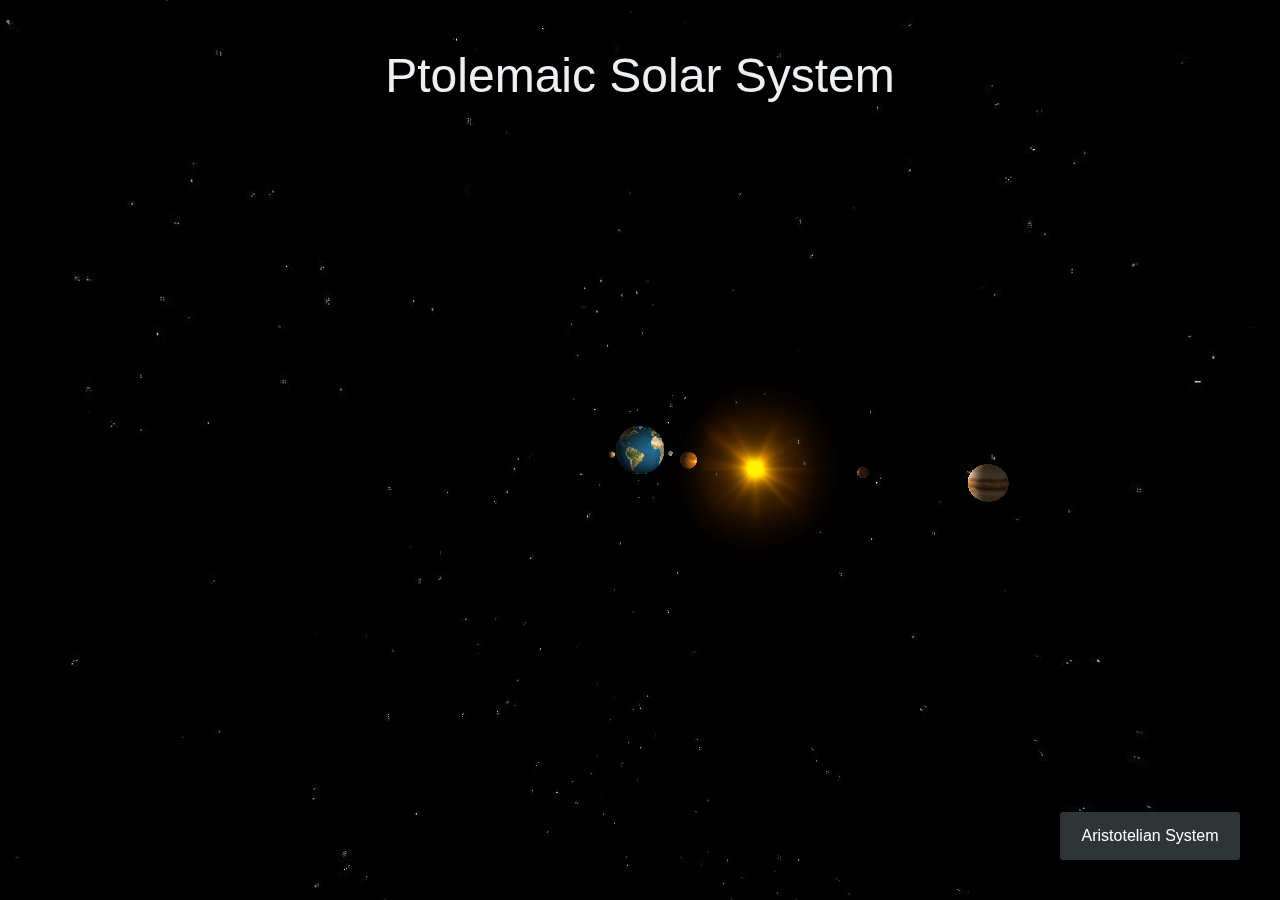
<file: PhysicsProject/Ptolemaic/index.html>
﻿<html>
	<meta http-equiv="Content-Type" content="text/html; charset=utf-8"/>
	<head>
		<meta http-equiv="Content-Type" content="text/html; charset=iso-8859-1">
		<title>Physics 02 Final Project</title>
		<style>
			canvas{width: 100%;height: 100%}
			body{ background-color: #000000; overflow: hidden; font-family: Raleway,sans-serif; }
		</style>
		<link rel="stylesheet" type="text/css" href=style.css>
	</head>
	<body style="margin: 0px !important;">
		<div style="position: absolute; left: 50%;">
			<div style="position: relative; left: -50%;">
				<font size=15; color="#ecf0f1"><p>Ptolemaic Solar System </p></font>
			</div>
		</div>
		<button onclick="window.location='http://bandohess.com/PhysicsProject/Aristotelian/index.html';" type="submit" id="submit" name="submit" value="Submit" class="form-btn semibold">Aristotelian System </button>
		<div id='container'></div>

		<script src="lib/three.js"></script>
		<script src="lib/OrbitControls.js"></script>
		<script src="js/Body.js"></script>
		<script src="js/Ptolemaic.js"></script>
	</body>
</html>
</file>
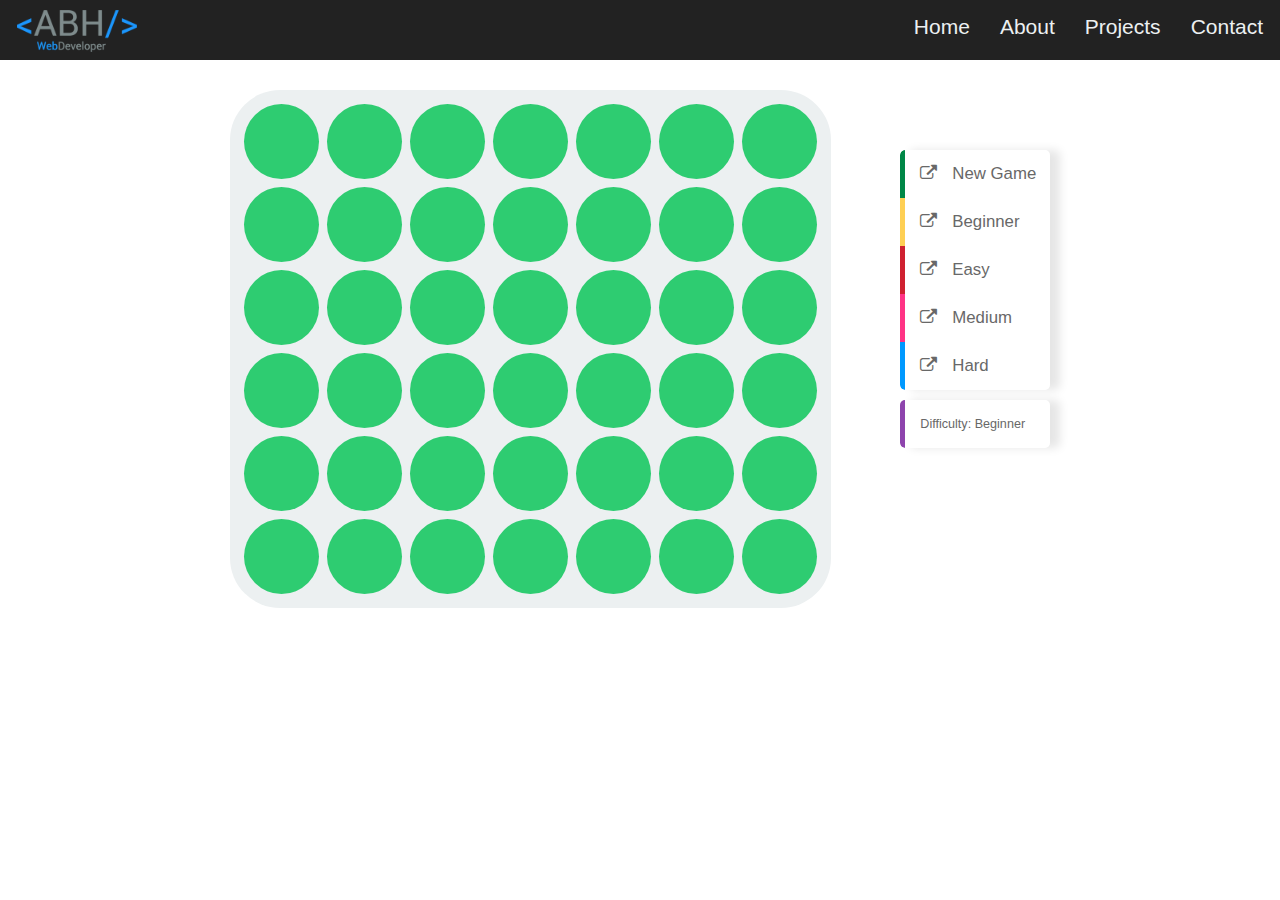
<file: connect4/connect4.html>
<!DOCTYPE html>

<html lang="en">
  <head>
    <meta charset="UTF-8">
    <meta http-equiv="X-UA-Compatible" content="IE=edge,chrome=1">
    <title>Connect4 AI</title>
    <meta name="viewport" content="width = device-width, initial-scale = 1">

    <!-- CSS -->
    <link rel="stylesheet" type="text/css" href=css/style.css>
    <link rel="stylesheet" type="text/css" href=css/navbar.css>
    <link rel="stylesheet" type="text/css" href=css/preloader.css>
    <link rel="stylesheet" type="text/css" href=css/sideMenu.css>
    <link rel="stylesheet" type="text/css" href="https://maxcdn.bootstrapcdn.com/bootstrap/3.3.7/css/bootstrap.min.css">
    <link rel="stylesheet" href="font-awesome/css/font-awesome.min.css">

    <link rel="icon" type="image/png" href="img/logo8.png">
  </head>


  <body>

    <nav class="navbar navbar-inverse navbar-fixed-top" id="opaque-navbar" role="navigation">
      <div class="container-fluid">

        <!-- Group name and toggle for nice mobile display -->
        <div class="navbar-header">

          <!-- Hamburger Menu Icon -->
          <button class="hamburger navbar-toggle" data-toggle="collapse">
            <span class="sr-only">Toggle navigation</span>
            <span class="icon-bar"></span>
            <span class="icon-bar"></span>
            <span class="icon-bar"></span>
          </button>

          <!-- Logo -->
          <a href="../index.html" id="homie"><img src="img/logo5.png" id="logo"></a>
        </div>

        <!-- Default Menu -->
        <div class="navbar-collapse collapse" aria-expanded="false">
          <ul class="nav navbar-nav navbar-right">
              <li><a class="toggle-drop" href="../index.html#Home" id="homie"><p id="asbestos" class="lessWhite" href="#Home">Home</p></a></li>
              <li><a class="toggle-drop" href="../index.html#aboutMe" id="aboutie"><p id="asbestos" href="#aboutMe">About</p></a></li>
              <li><a class="toggle-drop" href="../index.html#myPortfolio" id="porty"><p id="asbestos" href="#myPortfolio">Projects</p></a></li>
              <li><a class="toggle-drop" href="../index.html#contactMe" id="conty"><p id="asbestos" href="#contactMe">Contact</p></a></li>
          </ul>
        </div>

        <!-- Unfolding Drawer Menu -->
        <div class="hideDrawers">
          <div class="menu">
            <ul id="disappear">
              <a href="#Home" class="hamburgerItem" id="homie"><li>Home</li></a>
              <a href="#About" class="hamburgerItem" id="aboutie"><li>About</li></a>
              <a href="#Portfolio" class="hamburgerItem" id="porty"><li>Projects</li></a>
              <a href="#Contact" class="hamburgerItem" id="conty"><li>Contact</li></a>
            </ul>
          </div>
        </div>

      </div> <!-- end container-fluid -->
    </nav>

    <!-- <div id="loader-wrapper">
      <div id="loader"></div>
      <div class="loader-section section-left"></div>
      <div class="loader-section section-right"></div>
    </div> -->
    <!-- <div class="col-md-2"></div>
    <div class="col-md-8"> -->
      <div class="flex-container">
        <div class="boardBackground">
          <table>
            <tr>
                <td>
                  <div class="circle" id="0,0">
                  </div>
                </td>
                <td>
                  <div class="circle" id="1,0">
                  </div>
                </td>
                <td>
                  <div class="circle" id="2,0">
                  </div>
                </td>
                <td>
                  <div class="circle" id="3,0">
                  </div>
                </td>
                <td>
                  <div class="circle" id="4,0">
                  </div>
                </td>
                <td>
                  <div class="circle" id="5,0">
                  </div>
                </td>
                <td>
                  <div class="circle" id="6,0">
                  </div>
                </td>
            </tr>
            <tr>
                <td>
                  <div class="circle" id="0,1">
                  </div>
                </td>
                <td>
                  <div class="circle" id="1,1">
                  </div>
                </td>
                <td>
                  <div class="circle" id="2,1">
                  </div>
                </td>
                <td>
                  <div class="circle" id="3,1">
                  </div>
                </td>
                <td>
                  <div class="circle" id="4,1">
                  </div>
                </td>
                <td>
                  <div class="circle" id="5,1">
                  </div>
                </td>
                <td>
                  <div class="circle" id="6,1">
                  </div>
                </td>
            </tr>
            <tr>
                <td>
                  <div class="circle" id="0,2">
                  </div>
                </td>
                <td>
                  <div class="circle" id="1,2">
                  </div>
                </td>
                <td>
                  <div class="circle" id="2,2">
                  </div>
                </td>
                <td>
                  <div class="circle" id="3,2">
                  </div>
                </td>
                <td>
                  <div class="circle" id="4,2">
                  </div>
                </td>
                <td>
                  <div class="circle" id="5,2">
                  </div>
                </td>
                <td>
                  <div class="circle" id="6,2">
                  </div>
                </td>
            </tr>
            <tr>
                <td>
                  <div class="circle" id="0,3">
                  </div>
                </td>
                <td>
                  <div class="circle" id="1,3">
                  </div>
                </td>
                <td>
                  <div class="circle" id="2,3">
                  </div>
                </td>
                <td>
                  <div class="circle" id="3,3">
                  </div>
                </td>
                <td>
                  <div class="circle" id="4,3">
                  </div>
                </td>
                <td>
                  <div class="circle" id="5,3">
                  </div>
                </td>
                <td>
                  <div class="circle" id="6,3">
                  </div>
                </td>
            </tr>
            <tr>
                <td>
                  <div class="circle" id="0,4">
                  </div>
                </td>
                <td>
                  <div class="circle" id="1,4">
                  </div>
                </td>
                <td>
                  <div class="circle" id="2,4">
                  </div>
                </td>
                <td>
                  <div class="circle" id="3,4">
                  </div>
                </td>
                <td>
                  <div class="circle" id="4,4">
                  </div>
                </td>
                <td>
                  <div class="circle" id="5,4">
                  </div>
                </td>
                <td>
                  <div class="circle" id="6,4">
                  </div>
                </td>
            </tr>
            <tr>
                <td>
                  <div class="circle" id="0,5">
                  </div>
                </td>
                <td>
                  <div class="circle" id="1,5">
                  </div>
                </td>
                <td>
                  <div class="circle" id="2,5">
                  </div>
                </td>
                <td>
                  <div class="circle" id="3,5">
                  </div>
                </td>
                <td>
                  <div class="circle" id="4,5">
                  </div>
                </td>
                <td>
                  <div class="circle" id="5,5">
                  </div>
                </td>
                <td>
                  <div class="circle" id="6,5">
                  </div>
                </td>
            </tr>
          </table>
      <!-- </div>
      <div class="col-md-4"> -->
        <!-- </div> -->
        </div>
        <div class="menu-container">
          <ul class="form">
            <li><a class="profile" href="http://www.wiannosenioritalia.com/"><i class="fa fa-external-link" aria-hidden="true"></i>New Game</a></li>
            <li><a class="messages" href="http://www.wiannosenioritalia.com/"><i class="fa fa-external-link" aria-hidden="true"></i>Beginner<em>5</em></a></li>
            <li><a class="settings" href="http://www.emcrosbyboatworks.com/"><i class="fa fa-external-link" aria-hidden="true"></i>Easy</a></li>
            <li><a class="logout" href="https://crosbyyacht.com/crosby-wianno-senior"><i class="fa fa-external-link" aria-hidden="true"></i>Medium</a></li>
            <li><a class="western" href="#"><i class="fa fa-external-link" aria-hidden="true"></i></i>Hard</a></li>
            <!-- <li><a class="fantasy" href="http://www.doylesails.com/"><i class="fa fa-external-link" aria-hidden="true"></i></i>Doyle Sailmakers</a></li>
            <li><a class="fiction" href="http://www.olsenmarine.com/"><i class="fa fa-external-link" aria-hidden="true"></i></i>Olsen Marine</a></li> -->
          </ul>
          <ul class="form">
            <li><a class="fiction" href="http://www.wiannosenioritalia.com/">Difficulty: Beginner</a></li>
          </ul>
        </div>
      </div>
    <!-- </div>
    <div class="col-md-2"></div> -->

    <!-- Scripts -->
    <script src="https://code.jquery.com/jquery-3.1.1.min.js"></script>
    <!-- <script src="https://maxcdn.bootstrapcdn.com/bootstrap/3.3.7/css/bootstrap.min.css"></script> -->

    <!--modal -->
    <!-- <script src="https://maxcdn.bootstrapcdn.com/bootstrap/3.3.7/js/bootstrap.min.js"></script> -->

    <!-- Parallax Effect -->
    <!-- <script src="https://ajax.googleapis.com/ajax/libs/jquery/1.11.0/jquery.min.js"></script> -->
    <script src="js/sideMenu.js"></script>
    <script src="js/GameBoard.js"></script>
    <script src="js/Game.js"></script>
    <script src="js/main.js"></script>
  </body>

</html>
</file>
